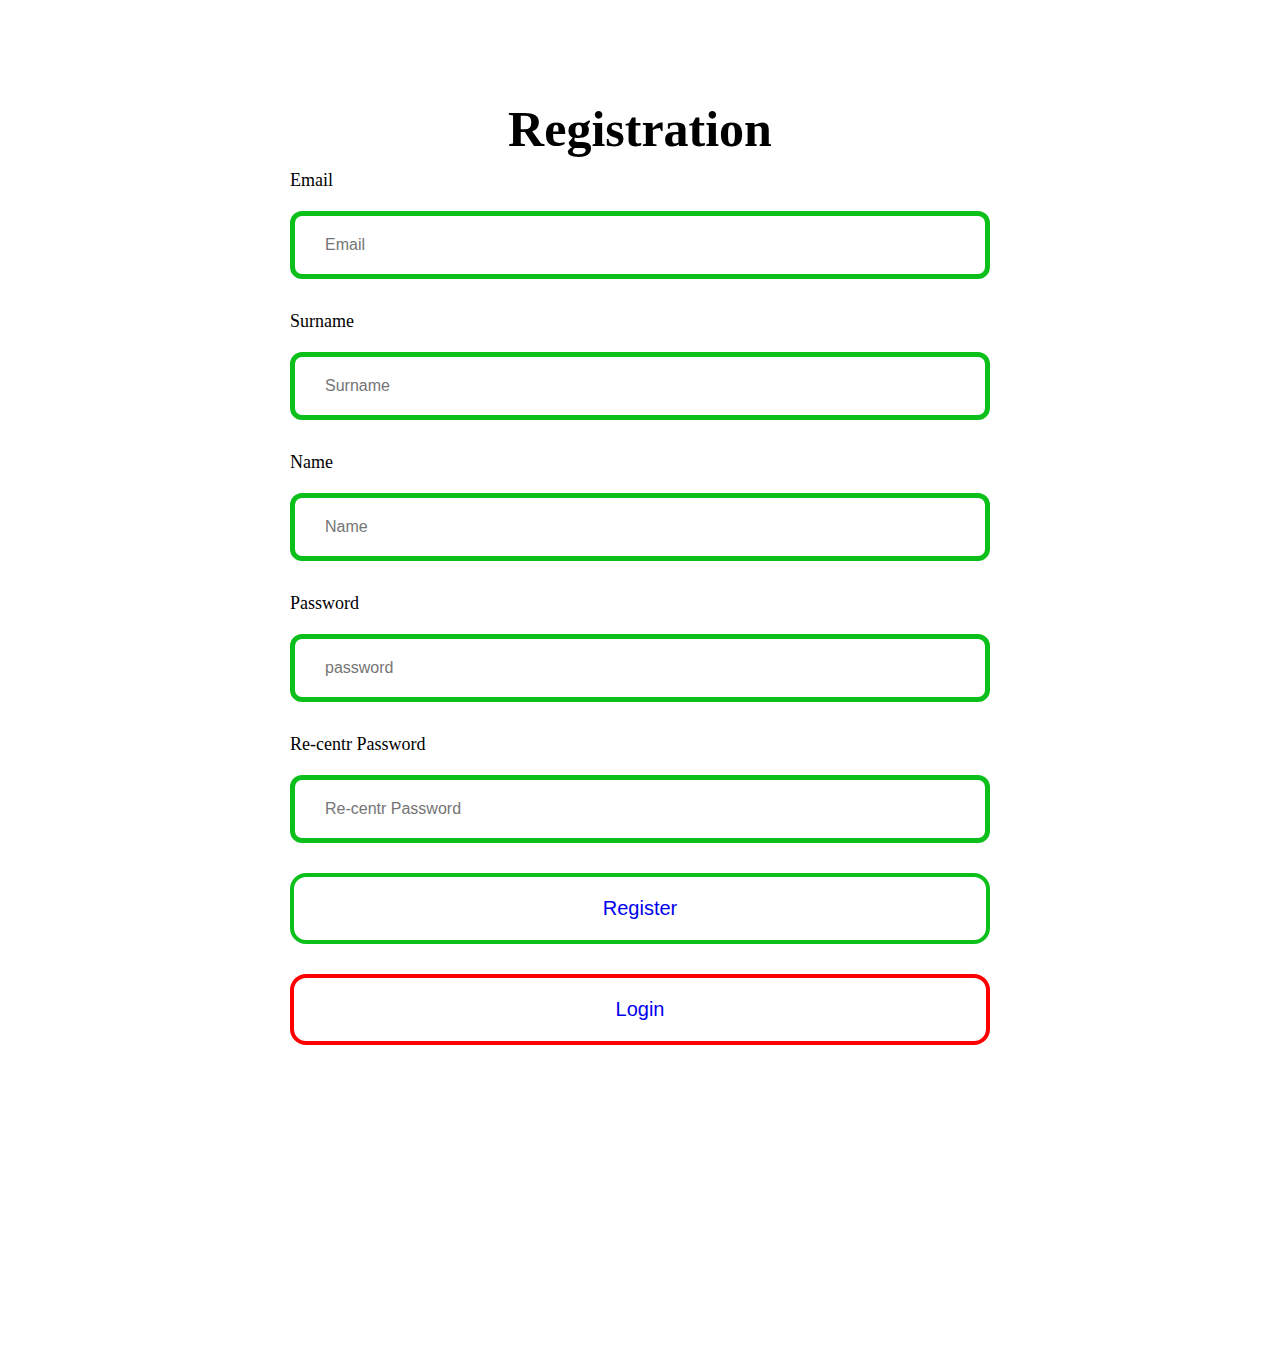
<file: index.html>
<!DOCTYPE html>
<html lang="en">
<head>
    <meta charset="UTF-8">
    <meta name="viewport" content="width=device-width, initial-scale=1.0">
    <title>Document</title>
    <link rel="stylesheet" href="./style.css">
</head>
<body>
    <header>
        <div class="container">
            <h1>Registration</h1>
            <form action="#">
                <label >Email</label>
                <input type="email" placeholder="Email">

                <label >Surname</label>
                <input type="name" placeholder="Surname">

                <label >Name</label>
                <input type="name" placeholder="Name">

                <label>Password</label>
                <input type="password" placeholder="password">

                <label>Re-centr Password</label>
                <input type="password" placeholder="Re-centr Password">

                <button class="register"><a href="./index.html">Register</a></button>
                <button class="login"><a href="/login.html">Login</a></button>
            </form>
        </div>
    </header>
</body>
</html>
</file>
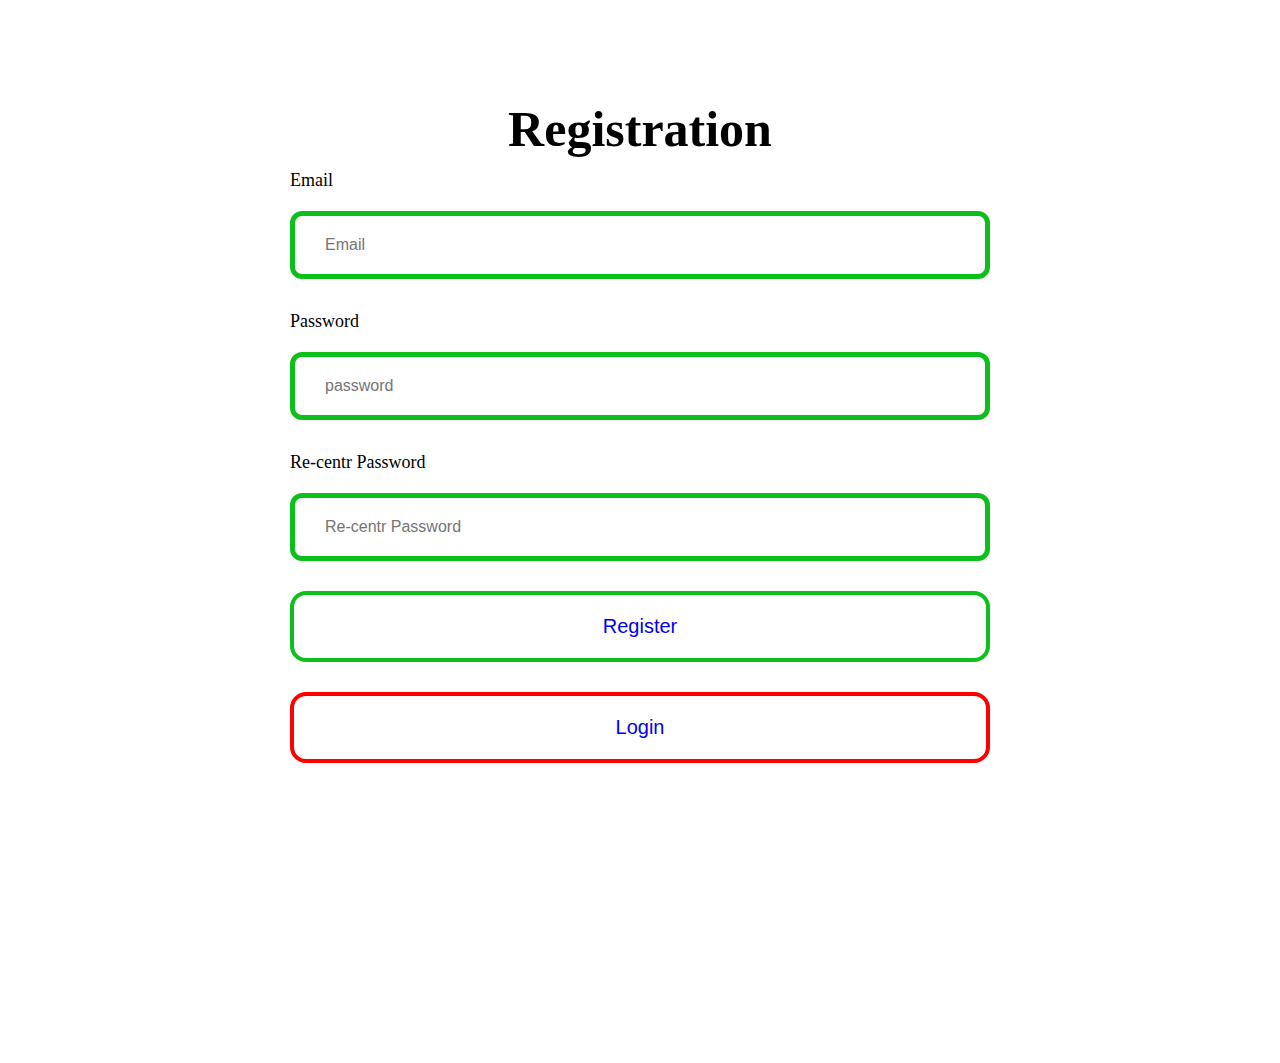
<file: login.html>
<!DOCTYPE html>
<html lang="en">
<head>
    <meta charset="UTF-8">
    <meta name="viewport" content="width=device-width, initial-scale=1.0">
    <title>Document</title>
    <link rel="stylesheet" href="./style.css">
</head>
<body>
    <div class="container">
        <h1>Registration</h1>
        <form action="#">
            <label >Email</label>
            <input type="email" placeholder="Email">

            <label>Password</label>
            <input type="password" placeholder="password">

            <label>Re-centr Password</label>
            <input type="password" placeholder="Re-centr Password">

            <button class="register"><a href="/index.html">Register</a></button>
            <button class="login"><a href="./login.html">Login</a></button>
        </form>  
</body>
</html>
</file>
<file: style.css>
*{
    margin: 0;
    padding: 0;
    box-sizing: border-box;
    list-style: none;
    text-decoration: none;
}
ul{
    display: flex;
    gap: 40px;
}

form{
    display: flex;
    flex-direction: column;
    width: 700px;
    margin: 0 auto;
    margin-bottom: 300px;
    gap: 20px;
}

h1{
    text-align: center;
    margin-top: 100px;
    font-size: 50px;
}

label{
    margin-top: 12px;
    font-size: 18px;
}

input{
border-radius: 12px;
border: 5px solid rgb(12, 191, 27);
padding: 20px 30px;
color: rgb(12, 191, 27);
font-size: 16px;
}

.register{
    margin-top: 10px;
    width: 100%px;
    border-radius: 8px; 
    padding: 20px 44px; 
    font-size: 20px;
    border-radius: 16px;
    background: transparent;
    border: 4px solid rgb(12, 191, 27);
    color: rgb(12, 191, 27);
    }
    
    .register:hover{
        background:yellow;
        border: 4px solid rgb(12, 191, 27);
        color: rgb(12, 191, 27);
        transition: all 0.5s ease-in-out;
    }

    .login{
        margin-top: 10px;
        width: 100%px;
        border-radius: 8px; 
        padding: 20px 44px; 
        font-size: 20px;
        border-radius: 16px;
        background: transparent;
        border: 4px solid red;
        color: red; 
    }
    
    .login:hover{
        background:red;
        border: 4px solid rgb(0, 0, 0);
        color: black;
        transition: all 0.5s ease-in-out;
    }
</file>
